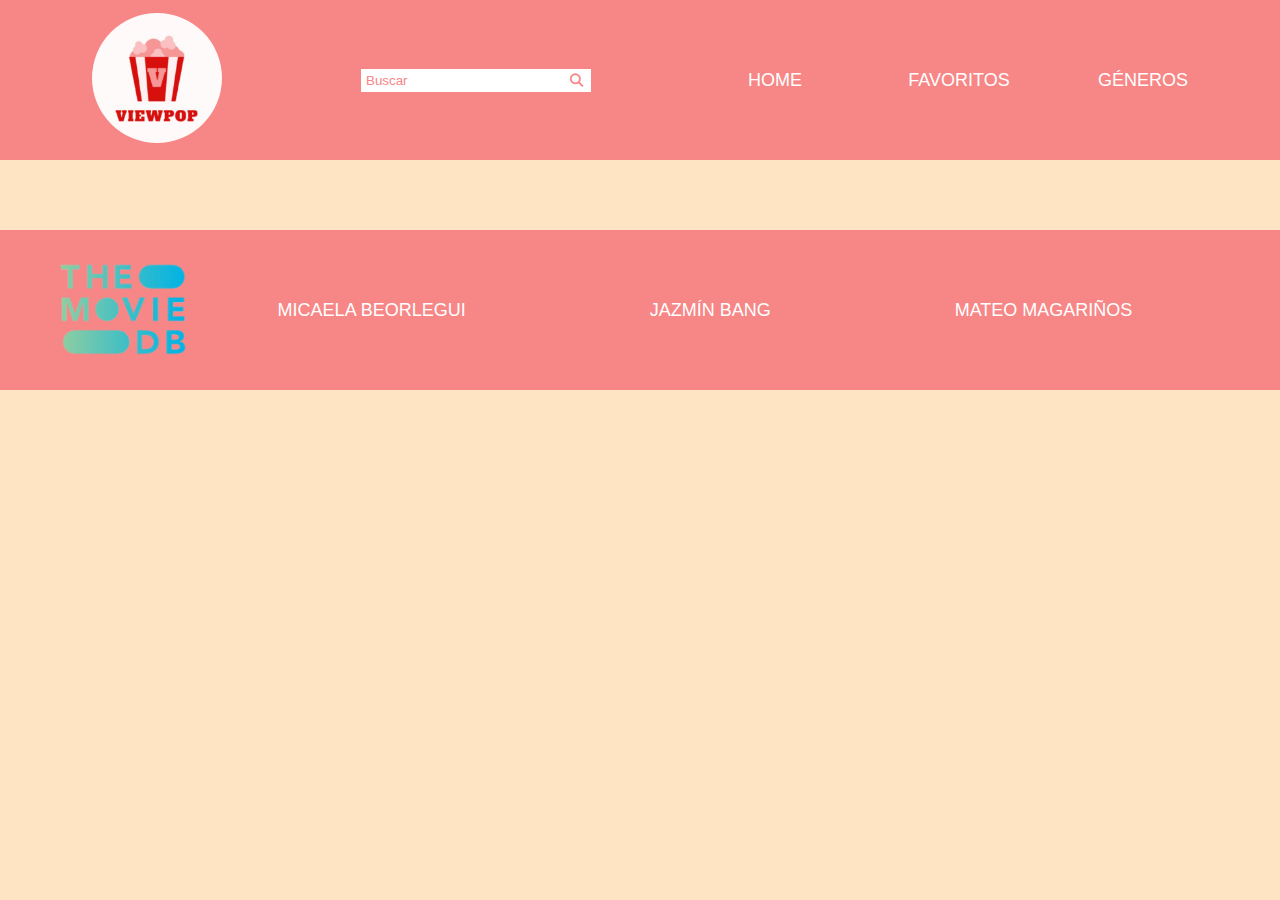
<file: detail-genres.html>
<!DOCTYPE html>
<html lang="en">
<head>
    <meta charset="UTF-8">
    <meta name="viewport" content="width=device-width, initial-scale=1.0">
    <title>Por géneros</title>
    <link rel="stylesheet" href="./css/styles.css">
    <link rel="stylesheet" href="https://cdnjs.cloudflare.com/ajax/libs/font-awesome/6.3.0/css/all.min.css">
</head>
<body>
    <div class="mainContainer">
        <header class="mainHeader">
            <a href="index.html"><img src="./img/logo.jpg" alt="logo"></a>
            <form id="searchForm" action="search-results.html" method="GET">
                <input type="text" id='searchInput' name="busqueda" value="" placeholder="Buscar">
                <button type="submit"><i class="fa-solid fa-magnifying-glass"></i></button>
            </form>
            <nav class="mainNav">
                <ul>
                    <li><a href="index.html">HOME</a></li>
                    <li><a href="favorite.html">FAVORITOS</a></li>
                    <li><a href="genres.html">GÉNEROS</a></li>
                </ul>
            </nav>
        </header>

        <main class="seudoBody">
            <section class="detalleGeneros">

            </section>
        </main>
        
        <footer class="mainFooter">
            <img src="./img/tmdb_logo.png" alt="logo TMDB">
            <ul>
                <li>MICAELA BEORLEGUI</li>
                <li>JAZMÍN BANG</li>
                <li>MATEO MAGARIÑOS</li>
            </ul>
        </footer>
    </div>
    <script type="text/javascript" src="./js/detail-genres.js"></script>
</body>
</html>
</file>
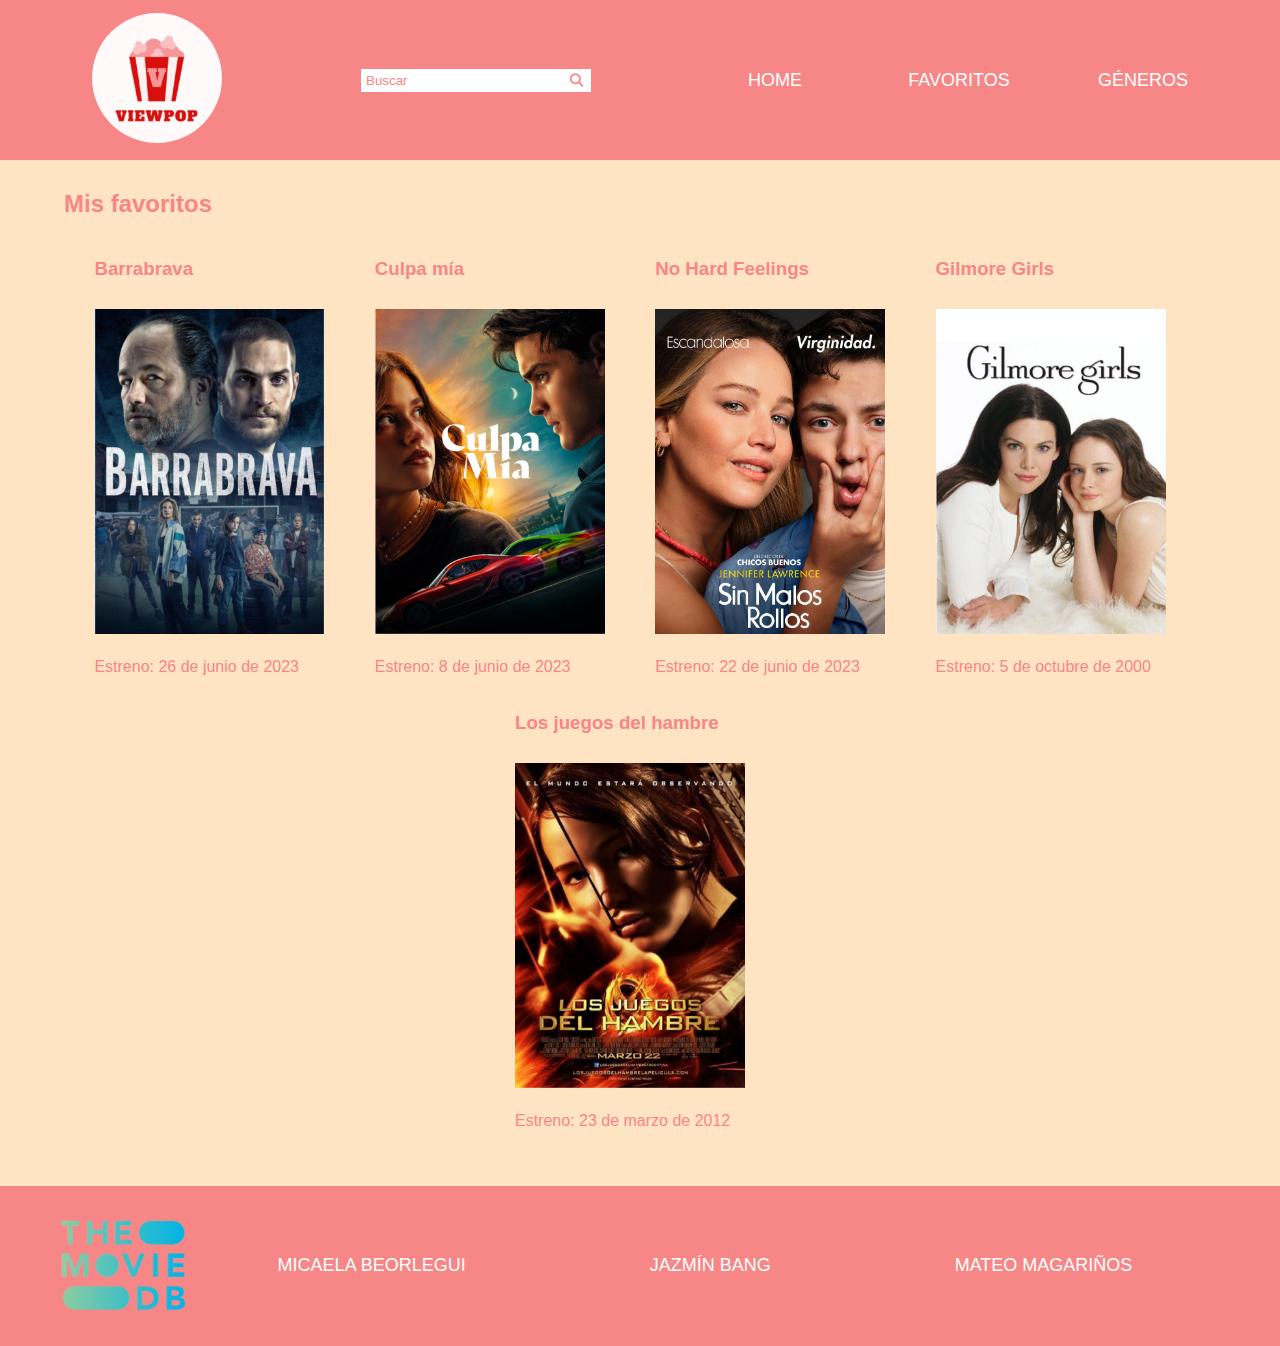
<file: favorite.html>
<!DOCTYPE html>
<html lang="en">
<head>
    <meta charset="UTF-8">
    <meta name="viewport" content="width=device-width, initial-scale=1.0">
    <title>Favoritos</title>
    <link rel="stylesheet" href="./css/styles.css">
    <link rel="stylesheet" href="https://cdnjs.cloudflare.com/ajax/libs/font-awesome/6.3.0/css/all.min.css">
</head>
<body>
    <div class="mainContainer">
        <header class="mainHeader">
            <a href="index.html"><img src="./img/logo.jpg" alt="logo"></a>
            <form id="searchForm" action="search-results.html" method="GET">
                <input type="text" id='searchInput' name="busqueda" value="" placeholder="Buscar">
                <button type="submit"><i class="fa-solid fa-magnifying-glass"></i></button>
            </form>
            <nav class="mainNav">
                <ul>
                    <li><a href="index.html">HOME</a></li>
                    <li><a href="favorite.html">FAVORITOS</a></li>
                    <li><a href="genres.html">GÉNEROS</a></li>
                </ul>
            </nav>
        </header>
        <main class="seudoBody">
            <h2>Mis favoritos</h2>
            <section class="favoritos">

                <div>
                    <h3><a>Barrabrava</a></h3>
                    <a href="detail-serie.html"><img src="./img/barrabrava.jpg" alt="img.barrabrava"></a>
                    <p>Estreno: 26 de junio de 2023</p>
                </div>

                <div>
                    <h3><a>Culpa mía</a></h3>
                    <a href="detail-movie.html"><img src="./img/culpa_mia.png" alt="img.culpa_mia"></a>
                    <p>Estreno: 8 de junio de 2023 </p>
                </div>

                <div>
                    <h3>No Hard Feelings</h3>
                    <a href="detail-movie.html"><img src="./img/no_hard_feelings.jpg" alt="img.no_hard_feelings" ></a>
                    <p>Estreno: 22 de junio de 2023 </p>
                </div>

                <div>
                    <h3><a>Gilmore Girls</a></h3>
                    <a href="detail-serie.html"><img src="./img/gilmore_girls.png" alt="img.gilmore_girls"></a>
                    <p>Estreno: 5 de octubre de 2000</p>
                </div>
            
                <div>
                    <h3><a>Los juegos del hambre</a></h3>
                    <a href="detail-movie.html"><img src="./img/hunger_games.jpg" alt="img.hunger_games"></a>
                    <p>Estreno: 23 de marzo de 2012</p>
                </div>
            </section>
        </main>
        
        <footer class="mainFooter">
            <img src="./img/tmdb_logo.png" alt="logo TMDB">
            <ul>
                <li>MICAELA BEORLEGUI</li>
                <li>JAZMÍN BANG</li>
                <li>MATEO MAGARIÑOS</li>
            </ul>
        </footer>
    </div>
</body>
</html>
</file>
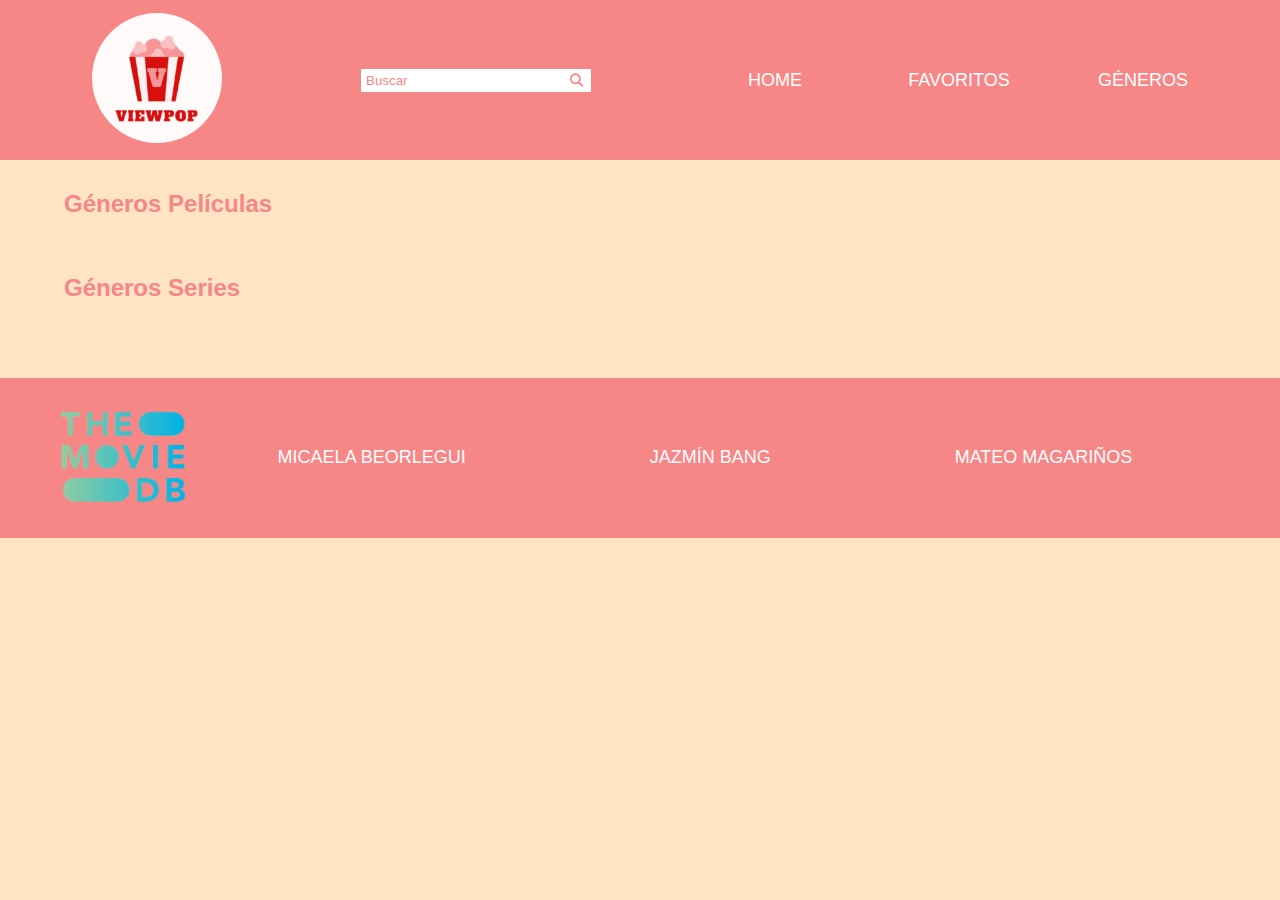
<file: genres.html>
<!DOCTYPE html>
<html lang="en">
<head>
    <meta charset="UTF-8">
    <meta name="viewport" content="width=device-width, initial-scale=1.0">
    <title>Géneros</title>
    <link rel="stylesheet" href="./css/styles.css">
    <link rel="stylesheet" href="https://cdnjs.cloudflare.com/ajax/libs/font-awesome/6.3.0/css/all.min.css">
</head>
<body>
    <div class="mainContainer">
        <header class="mainHeader">
            <a href="index.html"><img src="./img/logo.jpg" alt="logo"></a>
            <form id="searchForm" action="search-results.html" method="GET">
                <input type="text" id='searchInput' name="busqueda" value="" placeholder="Buscar">
                <button type="submit"><i class="fa-solid fa-magnifying-glass"></i></button>
            </form>
            <nav class="mainNav">
                <ul>
                    <li><a href="index.html">HOME</a></li>
                    <li><a href="favorite.html">FAVORITOS</a></li>
                    <li><a href="genres.html">GÉNEROS</a></li>
                </ul>
            </nav>
        </header>
        
        <main class="seudoBody">
            <h2>Géneros Películas</h2>
            <section class="generos">
                <div class="listaPeliculas genres">
                    <ul id="generosPelisId">

                    </ul>
                </div>
            </section>

            <h2>Géneros Series</h2>
            <section class="generos">
                <div class="listaSeries genres">
                    <ul id="generosSeriesId">

                    </ul>
                </div>
            </section>
        </main>
        
        <footer class="mainFooter">
            <img src="./img/tmdb_logo.png" alt="logo TMDB">
            <ul>
                <li>MICAELA BEORLEGUI</li>
                <li>JAZMÍN BANG</li>
                <li>MATEO MAGARIÑOS</li>
            </ul>
        </footer>
    </div>
    <script type="text/javascript" src="./js/genres.js"></script>
</body>
</html>
</file>
<file: css/styles.css>
*{
    box-sizing: border-box;
}
body{
    background-color: bisque;
    margin: 0;
}

ul, ol, li, a{
    list-style: none;
    text-decoration: none;
    list-style-type: none;
    padding: 0;
}

.mainContainer{
    margin: 0 auto;
    width: 100%;
}

.seudoBody{
    margin: 0 auto;
    width: 90%;
}

h2, h3, h4, p{
    color: rgb(247, 134, 134);
    font-family: 'Lucida Sans', 'Lucida Sans Regular', 'Lucida Grande', 'Lucida Sans Unicode', Geneva, Verdana, sans-serif;
    margin-top: 20px;
}

/* header */

.mainHeader{
    display: flex;
    flex-direction: row;
    flex-wrap: nowrap;
    justify-content: space-around;
    background-color: rgb(247, 134, 134);
    width: 100%;
    height: 160px;
    align-items: center;
    margin-bottom: 30px;
}

.mainHeader img{
    border-radius: 50%;
    width: 160px;
    padding: 15px;
    margin-left: 30px;
    margin-right: 30px;
}

.mainHeader nav ul li{
    display:inline-block;
    height: 50px;
    width:180px;
    color:white;
    font-family: 'Lucida Sans', 'Lucida Sans Regular', 'Lucida Grande', 'Lucida Sans Unicode', Geneva, Verdana, sans-serif;
    padding: 15px;
    text-align: center;
    font-size: large;
}

.mainHeader nav ul li a{
    color: white;
}

.mainHeader form{
    display: flex;
    flex-wrap: nowrap;
}

.mainHeader form input{
    width: 200px;
    border: solid white;
}

input::placeholder{
    color: rgb(247, 134, 134);
}

.mainHeader form button{
    width: 30px;
    border: solid white;
    background-color: white;
    color: rgb(247, 134, 134);
}

/* footer */

.mainFooter{
    display: flex;
    flex-direction: row;
    flex-wrap: nowrap;
    justify-content: center;
    background-color: rgb(247, 134, 134);
    width: 100%;
    height: 160px;
    align-items: center;
    margin-top: 40px;
}

.mainFooter ul li{
    display: inline-block;
    color: white;
    margin-right: 90px;
    margin-left: 90px;
    font-family: 'Lucida Sans', 'Lucida Sans Regular', 'Lucida Grande', 'Lucida Sans Unicode', Geneva, Verdana, sans-serif;
    font-size: large;
}

.mainFooter img{
    display: inline-block;
    width: 130px;
}

/* home */

.secciones_index{
    display: flex;
    justify-content: space-evenly;
    flex-wrap: wrap;
    flex-direction: row;
    width: 100%;
}

.secciones_index div{
    display: inline-block;
    width: 250px;
}

.secciones_index div img{
    width: 230px;
    margin-top: 5px;
    height:340px;
}

/* detail movie y serie */

.detail{
    display: flex;
    flex-direction: row;
    justify-content: space-evenly;
}

.detail_img{
    width: 360px;
    margin-right: 20px;
}

.detail_items{
    display: flex;
    flex-direction: column;
    flex-wrap: wrap;
    width: 600px;
    margin-left: 20px;
    justify-content: center;
}

.detail_items h2{
    font-size: xx-large;
}

.detail_items ul{
    width: 100%;
}

.detail_items ul li{
    color: rgb(247, 134, 134);
    font-size: large;
    margin-bottom: 15px;
    font-family: 'Lucida Sans', 'Lucida Sans Regular', 'Lucida Grande', 'Lucida Sans Unicode', Geneva, Verdana, sans-serif;
}

.detail_items ul li a{
    color: rgb(247, 134, 134);
}

.detail_items button{
    border: solid rgb(247, 134, 134);
    border-radius: 30px;
    background-color: rgb(247, 134, 134);
    color: white;
    font-size: large;
}

.detail_boton{
    margin-top: 20px;
    background-color: rgb(247, 134, 134);
    color: white;
    border-radius: 30px;
    border: solid rgb(247, 134, 134);
    font-size: large;
    font-family: 'Lucida Sans', 'Lucida Sans Regular', 'Lucida Grande', 'Lucida Sans Unicode', Geneva, Verdana, sans-serif;
}

.recomendaciones{
    display: flex;
    flex-wrap: wrap;
    flex-direction: row;
    justify-content: space-evenly;
}

.recomendaciones div{
    display: none;
    width: 250px;
}

.recomendaciones div img{
    width: 230px;
    margin-top: 20px;
}

.resenas{
    display: flex;
    flex-wrap: wrap;
    flex-direction: column;
    justify-content: space-evenly;
}

.resenas div{
    display: none;
    background-color: rgb(247, 134, 134);
    margin-top: 20px;
    margin-bottom: 20px;
    padding-right: 20px;
    padding-left: 20px;
    border-radius: 20px;
}

.resenas div ul li{
    color: white;
    font-family: 'Lucida Sans', 'Lucida Sans Regular', 'Lucida Grande', 'Lucida Sans Unicode', Geneva, Verdana, sans-serif;
}

.trailer{
    display: flex;
    flex-wrap: wrap;
    flex-direction: column;
    justify-content: space-evenly;
}

.trailer iframe{
    display: none;
    margin-top: 20px;
}

.trailer p{
    margin-left: 20px;
}

.otros{
    display: flex;
    flex-wrap: wrap;
    flex-direction: row;
}

.otros iframe{
    display: none;
    margin-top: 20px;
    margin-right: 30px;
}

.otros p{
    margin-left: 20px;
}

/* genres */

.generos{
    display: flex;
    flex-direction: row;
    flex-wrap: wrap;
}
  
.genres ul li{
    display: inline-block;
    font-family: 'Lucida Sans', 'Lucida Sans Regular', 'Lucida Grande', 'Lucida Sans Unicode', Geneva, Verdana, sans-serif;
    margin: 20px;
    background-color: rgb(247, 134, 134);
    color: white;
    border-radius: 20px;
    width: 280px;
    text-align: center;
    height: 25px;
    padding-top: 2px;
}
  
/* detail genres */
.detalleGeneros{
    display: flex;
    flex-wrap: wrap;
    flex-direction: row;
    justify-content: space-evenly;
}

.detalleGeneros div{
    display: inline-block;
    width: 250px;
}

.detalleGeneros div img{
    width: 230px;
    margin-top: 20px;
}

/* favoritos */
.favoritos{
    display: flex;
    justify-content: space-evenly;
    flex-wrap: wrap;
    flex-direction: row;
    width: 100%;
}

.favoritos div{
    display: inline-block;
    width: 250px;
    align-items: center;
}

.favoritos div img{
    width:230px;
    margin-top: 10px;
}

/* search-results */
.search{
    display: flex;
    justify-content: space-evenly;
    flex-wrap: wrap;
    flex-direction: row;
    width: 100%;
}

.search div{
    display: inline-block;
    width: 250px;
    align-items: center;
}

.search div img{
    width:230px;
    margin-top: 10px;
    height:340px;

}


/* medidas responsive */


@media(max-width:450px){
    .mainHeader{
        flex-direction: column;
        height: 340px;
    }

    .mainHeader nav ul li{
        width: 100%;
        padding: 0;
    }

    .mainHeader img{
        margin-top: 20px;
    }

    .mainFooter{
        flex-direction: column;
        height: 300px;
        width: 100%;
    }

    .mainFooter ul li{
        width: 58%;
        text-align: center;
       
    }

    .mainFooter img{
        width: 150px;
    }

    .detail{
        flex-direction: column;
    }

    .detail_img{
       align-self: center;
       margin-right: 0;
    }

    .detail_items{
        width: 325px;
        margin-left: 25px;
    }

    .trailer iframe{
        width:350px;
        height:175px;
    }

    .otros iframe{
        width:350px;
        height:175px;
    }

    .genres ul li{
        width: 350px;
    }
}
</file>
